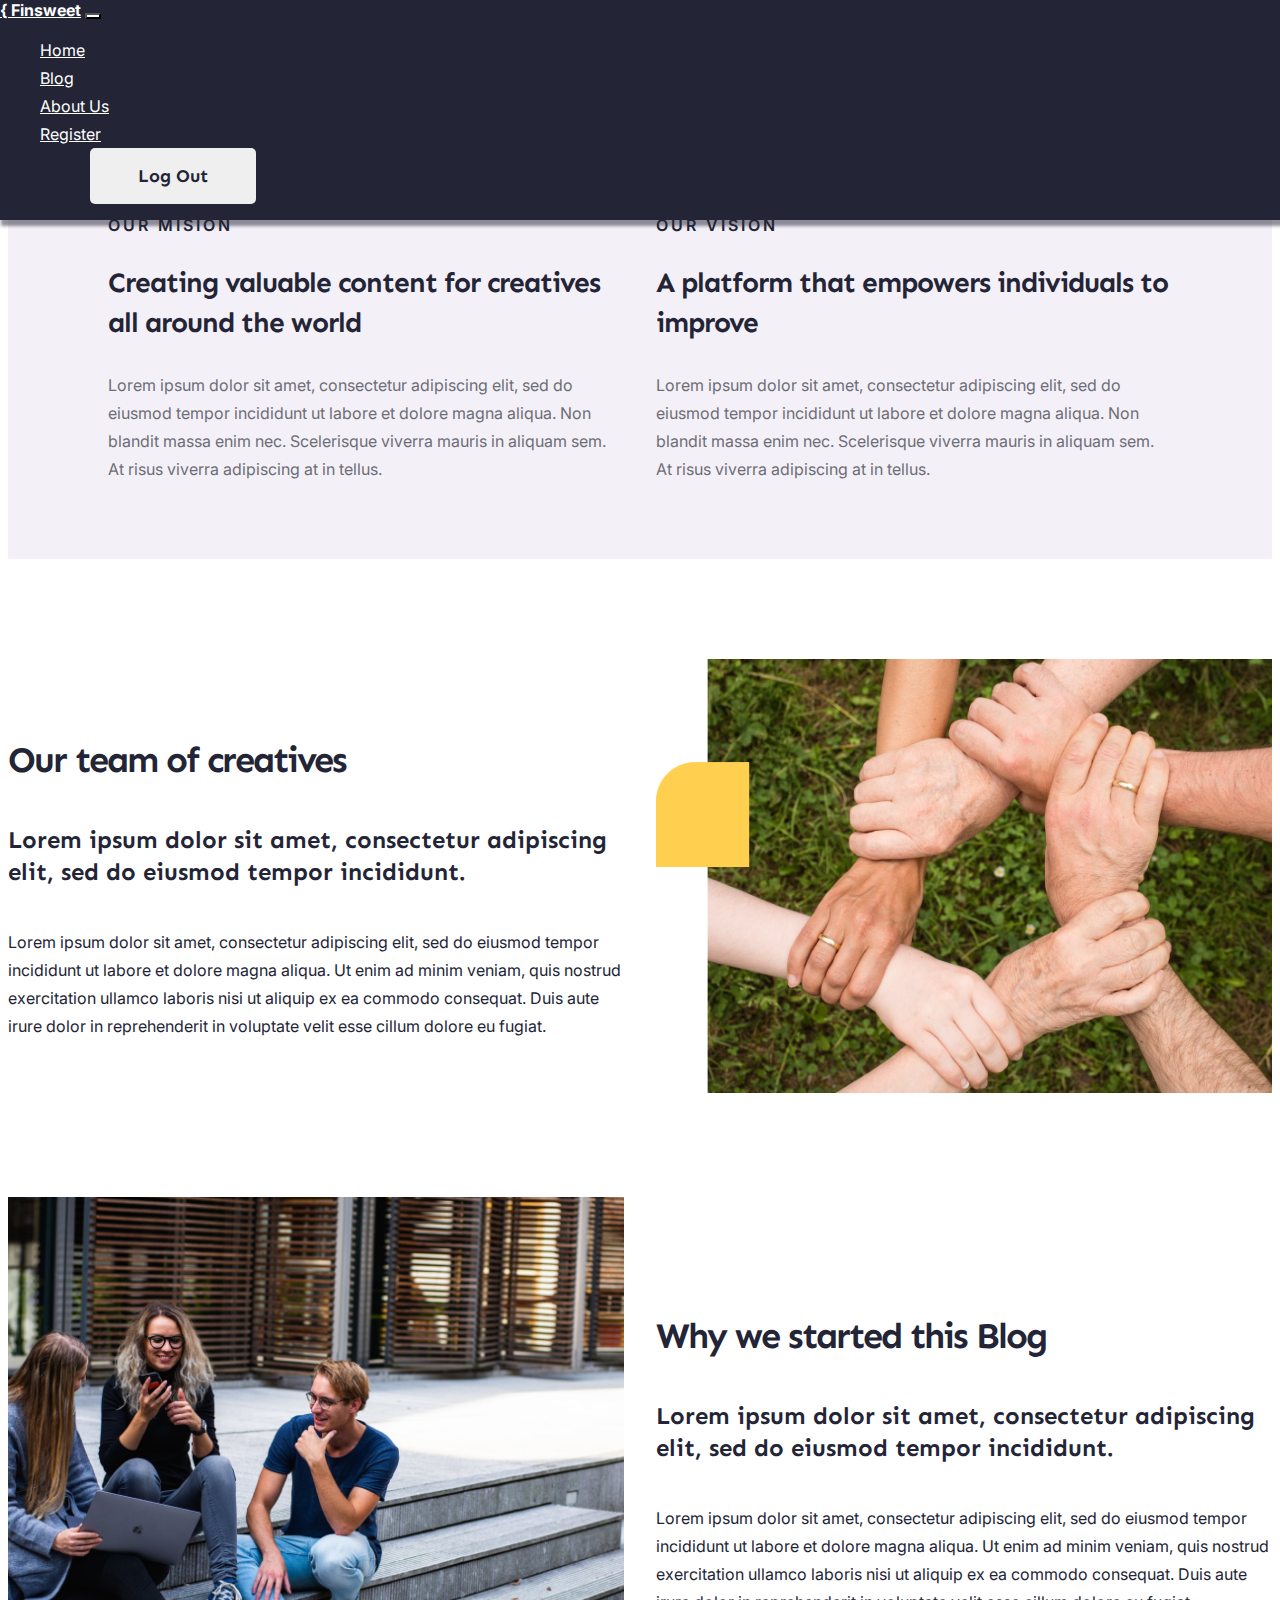
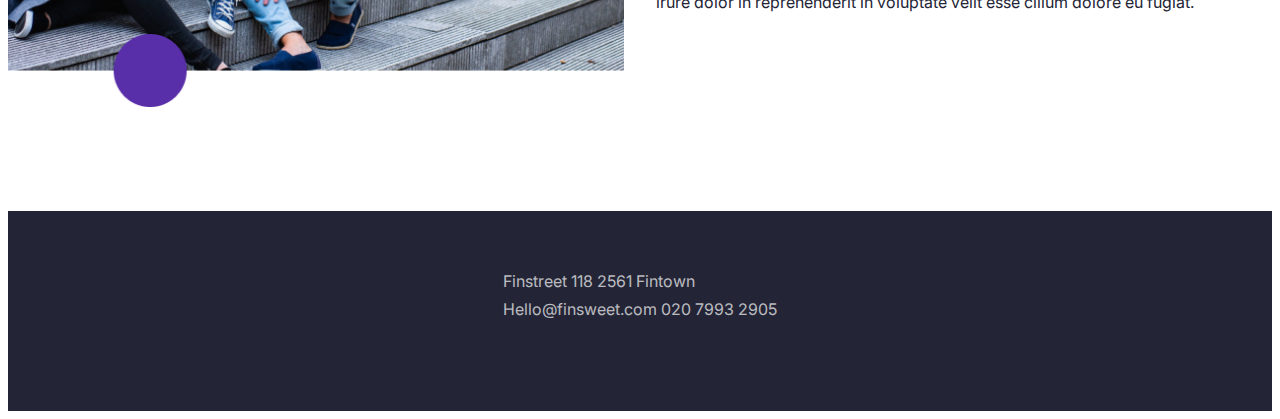
<file: aboutUs.html>
<!DOCTYPE html>
<html lang="en">
  <head>
    <meta charset="UTF-8" />
    <meta http-equiv="X-UA-Compatible" content="IE=edge" />
    <meta name="viewport" content="width=device-width, initial-scale=1.0" />
    <link href="https://unpkg.com/aos@2.3.1/dist/aos.css" rel="stylesheet" />
    <link
      href="https://assets.website-files.com/61819aaca0e7acc94c5a2d47/6364e7d3dc73e0c1cc6179d6_Finsweet-logo-256.webp"
      rel="apple-touch-icon"
    />
    <link
      href="https://assets.website-files.com/61819aaca0e7acc94c5a2d47/624607fc89346558929be22f_fs-favicon.png"
      rel="shortcut icon"
      type="image/x-icon"
    />
    <link
      rel="stylesheet"
      href="https://unicons.iconscout.com/release/v4.0.0/css/line.css"
    />
    <link
      href="https://cdn.jsdelivr.net/npm/bootstrap@5.3.0-alpha1/dist/css/bootstrap.min.css"
      rel="stylesheet"
      integrity="sha384-GLhlTQ8iRABdZLl6O3oVMWSktQOp6b7In1Zl3/Jr59b6EGGoI1aFkw7cmDA6j6gD"
      crossorigin="anonymous"
    />
    <link rel="stylesheet" href="css/common.min.css" />
    <link rel="stylesheet" href="css/nav&footer.min.css" />
    <link rel="stylesheet" href="css/compressed/nav&footer.min.css" />
    <link rel="stylesheet" href="css/about-us.min.css" />
    <link rel="stylesheet" href="css/compressed/about-us.min.css" />
    <title>Finsweet Home</title>
  </head>

  <body>
    <header>
      <div class="nav">
        <nav class="container navbar navbar-expand-lg bg-body-tertiary">
          <div class="container-fluid">
            <a class="nav-log navbar-brand" href="home.html"> { Finsweet</a>
            <button
              class="navbar-toggler"
              type="button"
              data-bs-toggle="collapse"
              data-bs-target="#navbarSupportedContent"
              aria-controls="navbarSupportedContent"
              aria-expanded="false"
              aria-label="Toggle navigation"
            >
              <span class="navbar-toggler-icon"></span>
            </button>
            <div class="collapse navbar-collapse" id="navbarSupportedContent">
              <ul class="navbar-nav ms-auto mb-2 mb-lg-0">
                <li class="nav-item">
                  <a class="nav-link" aria-current="page" href="home.html"
                    >Home</a
                  >
                </li>
                <li class="nav-item">
                  <a class="nav-link" href="blog.html">Blog</a>
                </li>
                <li class="nav-item">
                  <a href="aboutUs.html" class="nav-link">About Us</a>
                </li>
                <li class="nav-item">
                  <a href="register.html" class="nav-link">Register</a>
                </li>
                <button id="navLogin">Log Out</button>
              </ul>
            </div>
          </div>
        </nav>
      </div>
    </header>
    <section id="our">
      <div class="container">
        <div class="our">
          <div class="our-left">
            <h5>our mision</h5>
            <h3>
              Creating valuable content for creatives all around the world
            </h3>
            <p>
              Lorem ipsum dolor sit amet, consectetur adipiscing elit, sed do
              eiusmod tempor incididunt ut labore et dolore magna aliqua. Non
              blandit massa enim nec. Scelerisque viverra mauris in aliquam sem.
              At risus viverra adipiscing at in tellus.
            </p>
          </div>
          <div class="our-right">
            <h5>our vision</h5>
            <h3>A platform that empowers individuals to improve</h3>
            <p>
              Lorem ipsum dolor sit amet, consectetur adipiscing elit, sed do
              eiusmod tempor incididunt ut labore et dolore magna aliqua. Non
              blandit massa enim nec. Scelerisque viverra mauris in aliquam sem.
              At risus viverra adipiscing at in tellus.
            </p>
          </div>
        </div>
      </div>
    </section>
    <section id="ourTeam">
      <div class="container">
        <div class="ourTeam">
          <div class="ourTeam-content">
            <h3>Our team of creatives</h3>
            <h5>
              Lorem ipsum dolor sit amet, consectetur adipiscing elit, sed do
              eiusmod tempor incididunt.
            </h5>
            <p>
              Lorem ipsum dolor sit amet, consectetur adipiscing elit, sed do
              eiusmod tempor incididunt ut labore et dolore magna aliqua. Ut
              enim ad minim veniam, quis nostrud exercitation ullamco laboris
              nisi ut aliquip ex ea commodo consequat. Duis aute irure dolor in
              reprehenderit in voluptate velit esse cillum dolore eu fugiat.
            </p>
          </div>
          <div class="ourTeam-right">
            <img src="images/our-teamIMG.png" alt="our-teamIMG.png" />
          </div>
        </div>
      </div>
    </section>
    <section id="started">
      <div class="container">
        <div class="started">
          <div class="started-img">
            <img src="images/startedIMG.png" alt="startedIMG.png" />
          </div>
          <div class="started-content">
            <h3>Why we started this Blog</h3>
            <h5>
              Lorem ipsum dolor sit amet, consectetur adipiscing elit, sed do
              eiusmod tempor incididunt.
            </h5>
            <p>
              Lorem ipsum dolor sit amet, consectetur adipiscing elit, sed do
              eiusmod tempor incididunt ut labore et dolore magna aliqua. Ut
              enim ad minim veniam, quis nostrud exercitation ullamco laboris
              nisi ut aliquip ex ea commodo consequat. Duis aute irure dolor in
              reprehenderit in voluptate velit esse cillum dolore eu fugiat.
            </p>
          </div>
        </div>
      </div>
    </section>
    <footer>
      <div class="container">
        <div class="footer-container">
          <div class="footer-content d-flex">
            <div class="footer-text">
              <p>Finstreet 118 2561 Fintown</p>
              <p>
                Hello<a href="mailto: @finsweet.com">@finsweet.com</a>
                <a href="tel: 020 7993 2905">020 7993 2905</a>
              </p>
            </div>
            <ul class="footer-icons d-flex">
              <li>
                <a href="#">
                  <i class="uil uil-facebook"></i>
                </a>
              </li>
              <li>
                <a href="#">
                  <i class="uil uil-twitter"></i>
                </a>
              </li>
              <li>
                <a href="#">
                  <i class="uil uil-instagram"></i>
                </a>
              </li>
              <li>
                <a href="#">
                  <i class="uil uil-linkedin"></i>
                </a>
              </li>
            </ul>
          </div>
        </div>
      </div>
    </footer>
    <script
      src="https://cdn.jsdelivr.net/npm/bootstrap@5.3.0-alpha1/dist/js/bootstrap.bundle.min.js"
      integrity="sha384-w76AqPfDkMBDXo30jS1Sgez6pr3x5MlQ1ZAGC+nuZB+EYdgRZgiwxhTBTkF7CXvN"
      crossorigin="anonymous"
    ></script>
  </body>
</html>
</file>
<file: css/common.min.css>
@import"https://fonts.googleapis.com/css2?family=Inter:wght@300;400;500;600;700&family=Manrope:wght@600&family=Poppins:wght@400;500;600;700&family=Roboto:wght@400;500;700&family=Sen:wght@400;700;800&display=swap";li{list-style-type:none}@media(min-width: 100px){:root{font-size:13px}}@media(min-width: 576px){:root{font-size:14px}}@media(min-width: 768px){:root{font-size:15px}}@media(min-width: 992px){:root{font-size:16px !important}}
</file>
<file: css/nav&footer.min.css>
.bg-body-tertiary{background-color:#232536 !important}#featured{margin-top:80px}.nav{box-shadow:3px 4px 3px 2px rgba(35,37,54,.5);position:fixed !important;top:0;right:0;left:0;z-index:99;background-color:#232536 !important}.nav nav{width:100%;z-index:1;transition:.5s}.nav nav .nav-log{font-family:"Inter";font-weight:700;color:#fff !important}.nav nav ul{align-items:center}.nav nav ul li a{font-family:"Inter";font-style:normal;font-weight:400;font-size:1rem;line-height:28px;color:#fff !important}.nav nav ul li a:hover{color:rgba(255,255,255,.7) !important}.nav nav ul button{padding:16px 48px;border:none;border-radius:5px;font-family:"Sen";font-style:normal;font-weight:700;font-size:1.125rem;line-height:24px;color:#232536}@media(min-width: 992px){.nav nav ul button{margin-left:50px}}.navbar-toggler{background-color:#fff}.navbar-toggler:focus{box-shadow:none}.navbar-toggler-icon{background-color:#fff;color:#fff}footer{background:#232536}footer .footer-container{padding:56px 0}footer .footer-container .footer-content{display:flex;justify-content:space-between;align-items:center}footer .footer-container .footer-text p{margin:0;font-family:"Inter";font-style:normal;font-weight:400;font-size:1rem;line-height:28px;color:rgba(255,255,255,.7)}footer .footer-container .footer-text a{font-family:"Inter";font-style:normal;font-weight:400;font-size:1rem;line-height:28px;color:rgba(255,255,255,.7);text-decoration:none}footer .footer-container .footer-icons{gap:26px}footer .footer-container .footer-icons i{color:#6d6e76;font-size:16px;transition:.3s}footer .footer-container .footer-icons i:hover{color:rgba(109,110,118,.7)}
</file>
<file: css/compressed/nav&footer.min.css>
.bg-body-tertiary{background-color:#232536 !important}#featured{margin-top:80px}.nav{box-shadow:3px 4px 3px 2px rgba(35,37,54,.5);position:fixed !important;top:0;right:0;left:0;z-index:99;background-color:#232536 !important}.nav nav{width:100%;z-index:1;transition:.5s}.nav nav .nav-log{font-family:"Inter";font-weight:700;color:#fff !important}.nav nav ul{align-items:center}.nav nav ul li a{font-family:"Inter";font-style:normal;font-weight:400;font-size:1rem;line-height:28px;color:#fff !important}.nav nav ul li a:hover{color:rgba(255,255,255,.7) !important}.nav nav ul button{padding:16px 48px;border:none;border-radius:5px;font-family:"Sen";font-style:normal;font-weight:700;font-size:1.125rem;line-height:24px;color:#232536}@media(min-width: 992px){.nav nav ul button{margin-left:50px}}.navbar-toggler{background-color:#fff}.navbar-toggler:focus{box-shadow:none}.navbar-toggler-icon{background-color:#fff;color:#fff}footer{background:#232536}footer .footer-container{padding:56px 0}footer .footer-container .footer-content{display:flex;flex-direction:column;justify-content:center}@media(min-width: 576px){footer .footer-container .footer-content{justify-content:space-between;align-items:center}footer .footer-container .footer-content p{text-align:start}}footer .footer-container .footer-text p{text-align:center;margin:0;font-family:"Inter";font-style:normal;font-weight:400;font-size:1rem;line-height:28px;color:rgba(255,255,255,.7)}@media(min-width: 576px){footer .footer-container .footer-text p{text-align:start}}footer .footer-container .footer-text a{font-family:"Inter";font-style:normal;font-weight:400;font-size:1rem;line-height:28px;color:rgba(255,255,255,.7);text-decoration:none}footer .footer-container .footer-icons{gap:20px}footer .footer-container .footer-icons i{color:#6d6e76;font-size:16px;transition:.3s}footer .footer-container .footer-icons i:hover{color:rgba(109,110,118,.7)}@media(min-width: 576px){footer .footer-container .footer-icons{gap:26px}}
</file>
<file: css/about-us.min.css>
#our{padding:50px 0 100px}#our .our{padding:130px 100px 60px 100px;display:grid;grid-template-columns:repeat(2, 1fr);grid-gap:32px;background:#f4f0f8}@media(max-width: 1000px){#our .our{grid-template-columns:1fr}}#our .our h5{font-family:"Inter";font-style:normal;font-weight:600;font-size:1rem;line-height:20px;letter-spacing:3px;text-transform:uppercase;color:#232536}#our .our h3{font-family:"Sen";font-style:normal;font-weight:700;font-size:1.75rem;line-height:40px;letter-spacing:-1px;color:#232536}#our .our p{font-family:"Inter";font-style:normal;font-weight:400;font-size:1rem;line-height:28px;color:#6d6e76}#ourTeam .ourTeam{display:grid;grid-template-columns:repeat(2, 1fr);grid-gap:32px;align-items:center}@media(max-width: 1000px){#ourTeam .ourTeam{grid-template-columns:1fr}}#ourTeam .ourTeam img{width:100%}#ourTeam .ourTeam h3{font-family:"Sen";font-style:normal;font-weight:700;font-size:2.25rem;line-height:48px;letter-spacing:-2px;color:#232536}#ourTeam .ourTeam h5{font-family:"Sen";font-style:normal;font-weight:700;font-size:1.5rem;line-height:32px;color:#232536}#ourTeam .ourTeam p{font-family:"Inter";font-style:normal;font-weight:400;font-size:1rem;line-height:28px;color:#232536}#started{padding:100px 0}#started .started{display:grid;grid-template-columns:repeat(2, 1fr);grid-gap:32px;align-items:center}@media(max-width: 1000px){#started .started{display:flex;flex-direction:column-reverse}#started .started .started-img{width:100%}}#started .started img{width:100%}#started .started h3{font-family:"Sen";font-style:normal;font-weight:700;font-size:2.25rem;line-height:48px;letter-spacing:-2px;color:#232536}#started .started h5{font-family:"Sen";font-style:normal;font-weight:700;font-size:1.5rem;line-height:32px;color:#232536}#started .started p{font-family:"Inter";font-style:normal;font-weight:400;font-size:1rem;line-height:28px;color:#232536}
</file>
<file: css/compressed/about-us.min.css>
#our{padding:50px 0 100px}#our .our{padding:130px 100px 60px 100px;display:grid;grid-template-columns:repeat(2, 1fr);grid-gap:32px;background:#f4f0f8}@media(max-width: 1000px){#our .our{grid-template-columns:1fr}#our .our h5,#our .our h3,#our .our p{text-align:center}}#our .our h5{font-family:"Inter";font-style:normal;font-weight:600;font-size:1rem;line-height:20px;letter-spacing:3px;text-transform:uppercase;color:#232536}#our .our h3{font-family:"Sen";font-style:normal;font-weight:700;font-size:1.75rem;line-height:40px;letter-spacing:-1px;color:#232536}#our .our p{font-family:"Inter";font-style:normal;font-weight:400;font-size:1rem;line-height:28px;color:#6d6e76}#ourTeam .ourTeam{display:grid;grid-template-columns:repeat(2, 1fr);grid-gap:32px;align-items:center}@media(max-width: 1000px){#ourTeam .ourTeam{grid-template-columns:1fr}}@media(max-width: 768px){#ourTeam .ourTeam h3,#ourTeam .ourTeam h5,#ourTeam .ourTeam p{text-align:center}}#ourTeam .ourTeam img{width:100%}#ourTeam .ourTeam h3{font-family:"Sen";font-style:normal;font-weight:700;font-size:2.25rem;line-height:48px;letter-spacing:-2px;color:#232536}#ourTeam .ourTeam h5{font-family:"Sen";font-style:normal;font-weight:700;font-size:1.5rem;line-height:32px;color:#232536}#ourTeam .ourTeam p{font-family:"Inter";font-style:normal;font-weight:400;font-size:1rem;line-height:28px;color:#232536}#started{padding:100px 0}#started .started{display:grid;grid-template-columns:repeat(2, 1fr);grid-gap:32px;align-items:center}@media(max-width: 1000px){#started .started{display:flex;flex-direction:column-reverse}#started .started .started-img{width:100%}}@media(max-width: 768px){#started .started h3,#started .started h5,#started .started p{text-align:center}}#started .started img{width:100%}#started .started h3{font-family:"Sen";font-style:normal;font-weight:700;font-size:2.25rem;line-height:48px;letter-spacing:-2px;color:#232536}#started .started h5{font-family:"Sen";font-style:normal;font-weight:700;font-size:1.5rem;line-height:32px;color:#232536}#started .started p{font-family:"Inter";font-style:normal;font-weight:400;font-size:1rem;line-height:28px;color:#232536}
</file>
